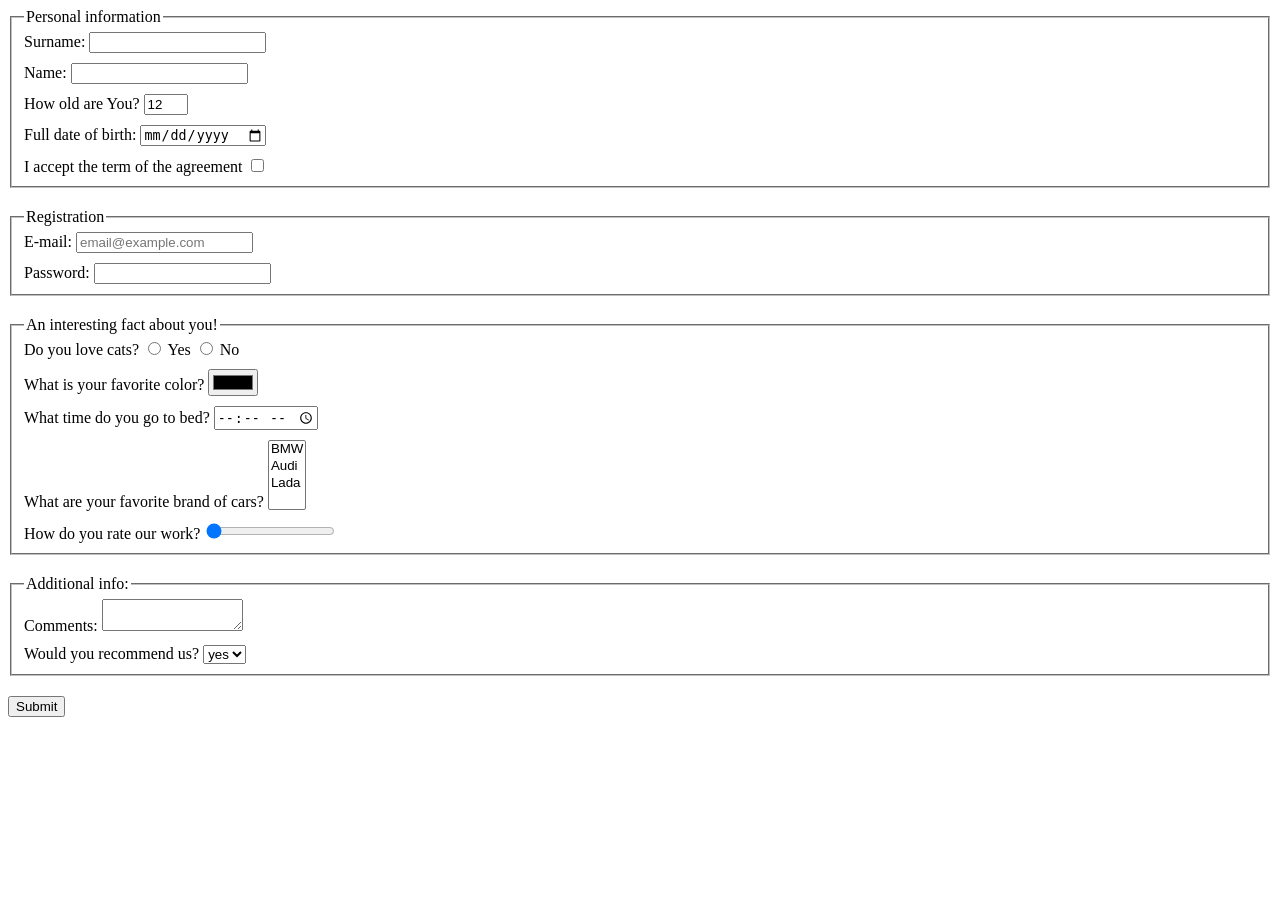
<file: index.html>
<!doctype html><html lang="en"><head><meta charset="UTF-8"><meta name="viewport" content="width=device-width, user-scalable=no, initial-scale=1.0, maximum-scale=1.0, minimum-scale=1.0"><meta http-equiv="X-UA-Compatible" content="ie=edge"><title>HTML Form</title><link rel="stylesheet" href="style.5639b424.css"></head><body> <form action="https://mate-academy-form-lesson.herokuapp.com/create-application"> <fieldset class="retreat"> <legend> Personal information </legend> <div> <label for="surname"> Surname: </label> <input type="text" id="surname" name="surname" autocomplete="off"> </div> <div class="box"> <label for="name"> Name: </label> <input type="text" id="name" name="name" autocomplete="off"> </div> <div class="box"> <label for="years"> How old are You? </label> <input class="inp" type="number" name="years" id="years" value="12"> </div> <div class="box"> <label for="date"> Full date of birth: </label> <input type="date" name="date" id="date"> </div> <div class="lastbox"> <label for="checkbox"> I accept the term of the agreement </label> <input type="checkbox" name="checkbox" id="checkbox" required> </div> </fieldset> <fieldset class="retreat"> <legend> Registration </legend> <div> <label for="e-mail"> E-mail: </label> <input type="email" name="e-mail" id="e-mail" placeholder="email@example.com"> </div> <div class="lastbox"> <label for="password"> Password: </label> <input type="password" name="pasword" id="password"> </div> </fieldset> <fieldset class="retreat"> <legend> An interesting fact about you! </legend> <div> <span> Do you love cats? </span> <input type="radio" name="cats" id="yes" value="yes"> <label for="yes"> Yes </label> <input type="radio" name="cats" id="no" value="no"> <label for="no"> No </label> </div> <div class="box"> <label for="color"> What is your favorite color? </label> <input type="color" name="color" id="color"> </div> <div class="box"> <label for="get-to-bed"> What time do you go to bed? </label> <input type="time" name="get-to-bed" id="get-to-bed"> </div> <div class="box"> <label for="cars-brand"> What are your favorite brand of cars? </label> <select name="cars" id="cars-brand" multiple> <option value="BMW">BMW</option> <option value="Audi">Audi</option> <option value="Lada">Lada</option> </select> </div> <div class="lastbox"> <label for="rate-work"> How do you rate our work? </label> <input type="range" name="rate-work" id="rate-work" min="0" max="10" value="0"> </div> </fieldset> <fieldset class="retreat"> <legend> Additional info: </legend> <div> <label for="textar"> Comments: </label> <textarea class="textar" name="textar" id="textar" minlength="30" maxlength="300" rows="10" autocomplete="off">
          </textarea> </div> <div class="lastbox"> <label for="recommend"> Would you recommend us? </label> <select name="yes-no" id="recommend"> <option value="Yes">yes</option> <option value="No">no</option> </select> </div> </fieldset> <input type="submit" value="Submit" onsubmit="onSubmit()"> </form> <script type="text/javascript" src="main.e97352c4.js"></script> </body></html>
</file>
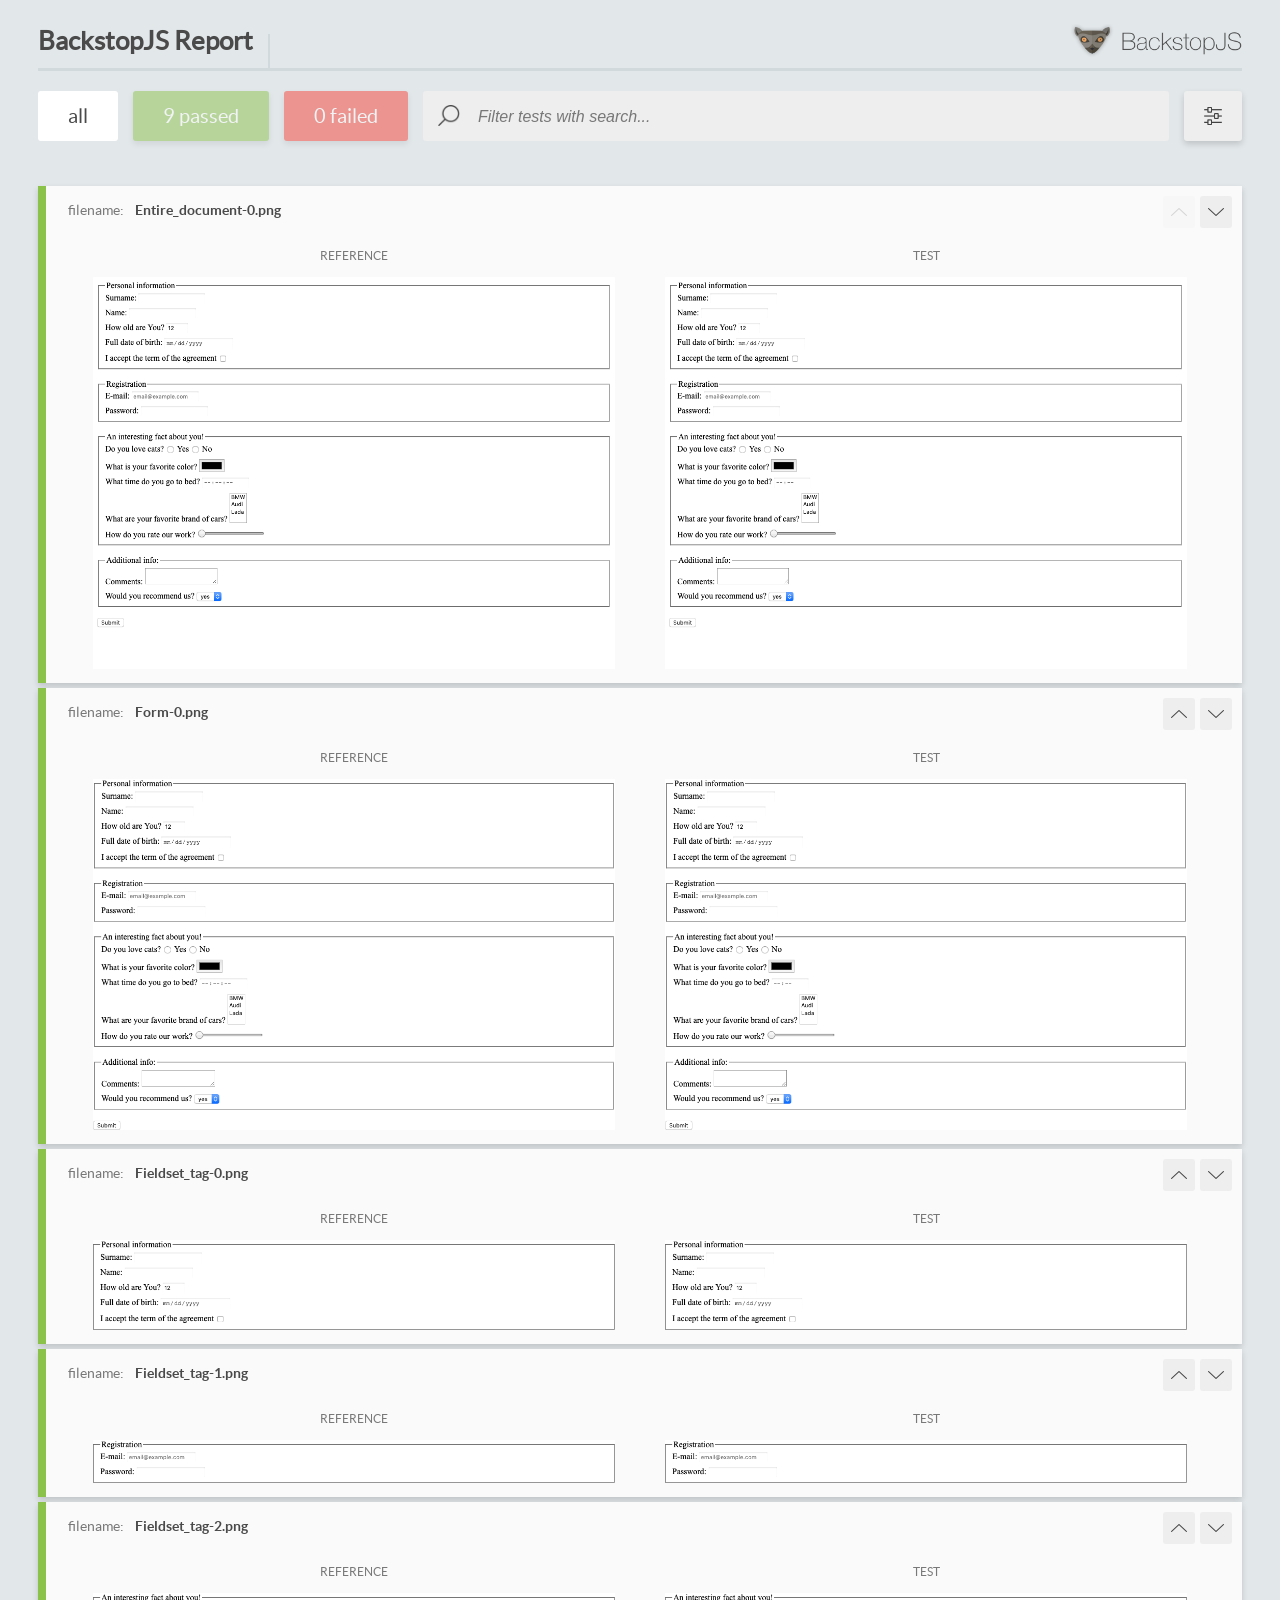
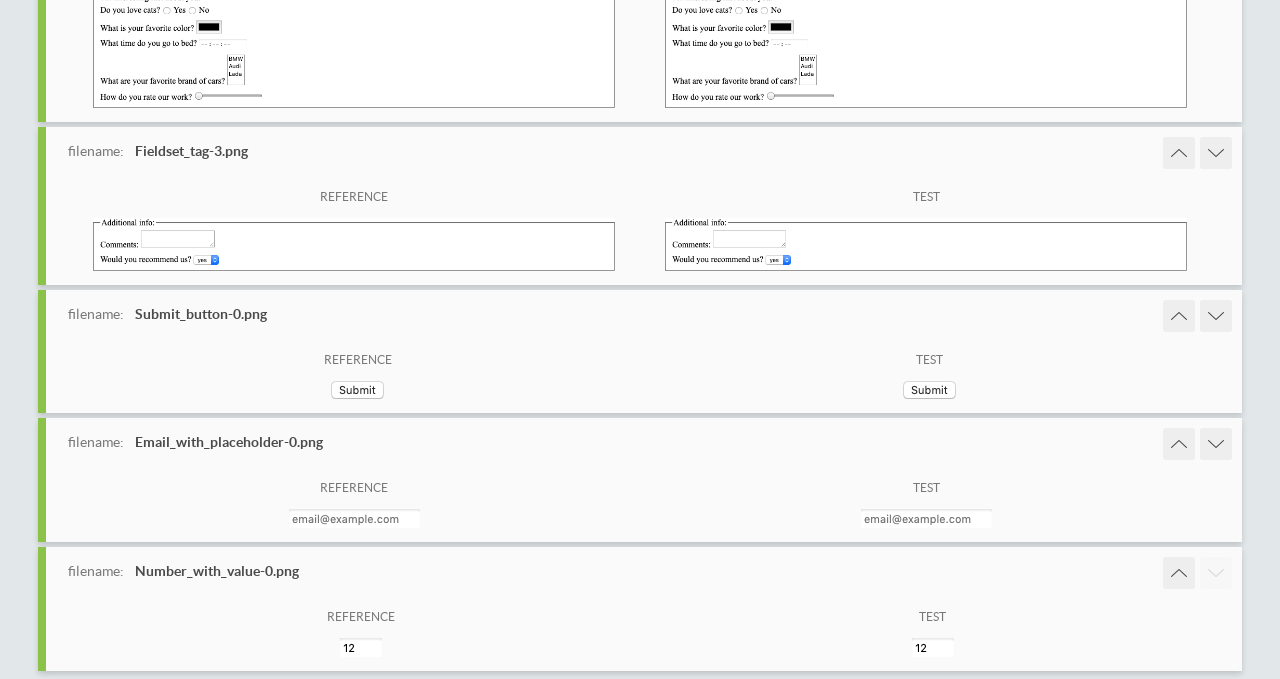
<file: report/html_report/index.html>
<!DOCTYPE html>
<html>
  <head>
    <meta charset="utf-8">
    <title>BackstopJS Report</title>

    <style>
      @font-face {
          font-family: 'latoregular';
          src: url('./assets/fonts/lato-regular-webfont.woff2') format('woff2'),
              url('./assets/fonts/lato-regular-webfont.woff') format('woff');
          font-weight: 400;
          font-style: normal;
      }
      @font-face {
          font-family: 'latobold';
          src: url('./assets/fonts/lato-bold-webfont.woff2') format('woff2'),
              url('./assets/fonts/lato-bold-webfont.woff') format('woff');
          font-weight: 700;
          font-style: normal;
      }

      .ReactModal__Body--open {
          overflow: hidden;
      }
      .ReactModal__Body--open .header {
        display: none;
      }

    </style>
  </head>
  <body style="background-color: #E2E7EA">
    <div id="root">

    </div>
    <script type="text/javascript">
      function report (report) { // eslint-disable-line no-unused-vars
        window.tests = report;
      }
    </script>
    <script type="text/javascript" src="config.js"></script>
    <script type="text/javascript" src="index_bundle.js"></script>
  </body>
</html>
</file>
<file: style.5639b424.css>
.box{margin:10px 0}.lastbox{margin-top:10px}#years{width:36px}.retreat{margin-bottom:20px}.textar{width:135px;height:26px}
/*# sourceMappingURL=style.5639b424.css.map */
</file>
